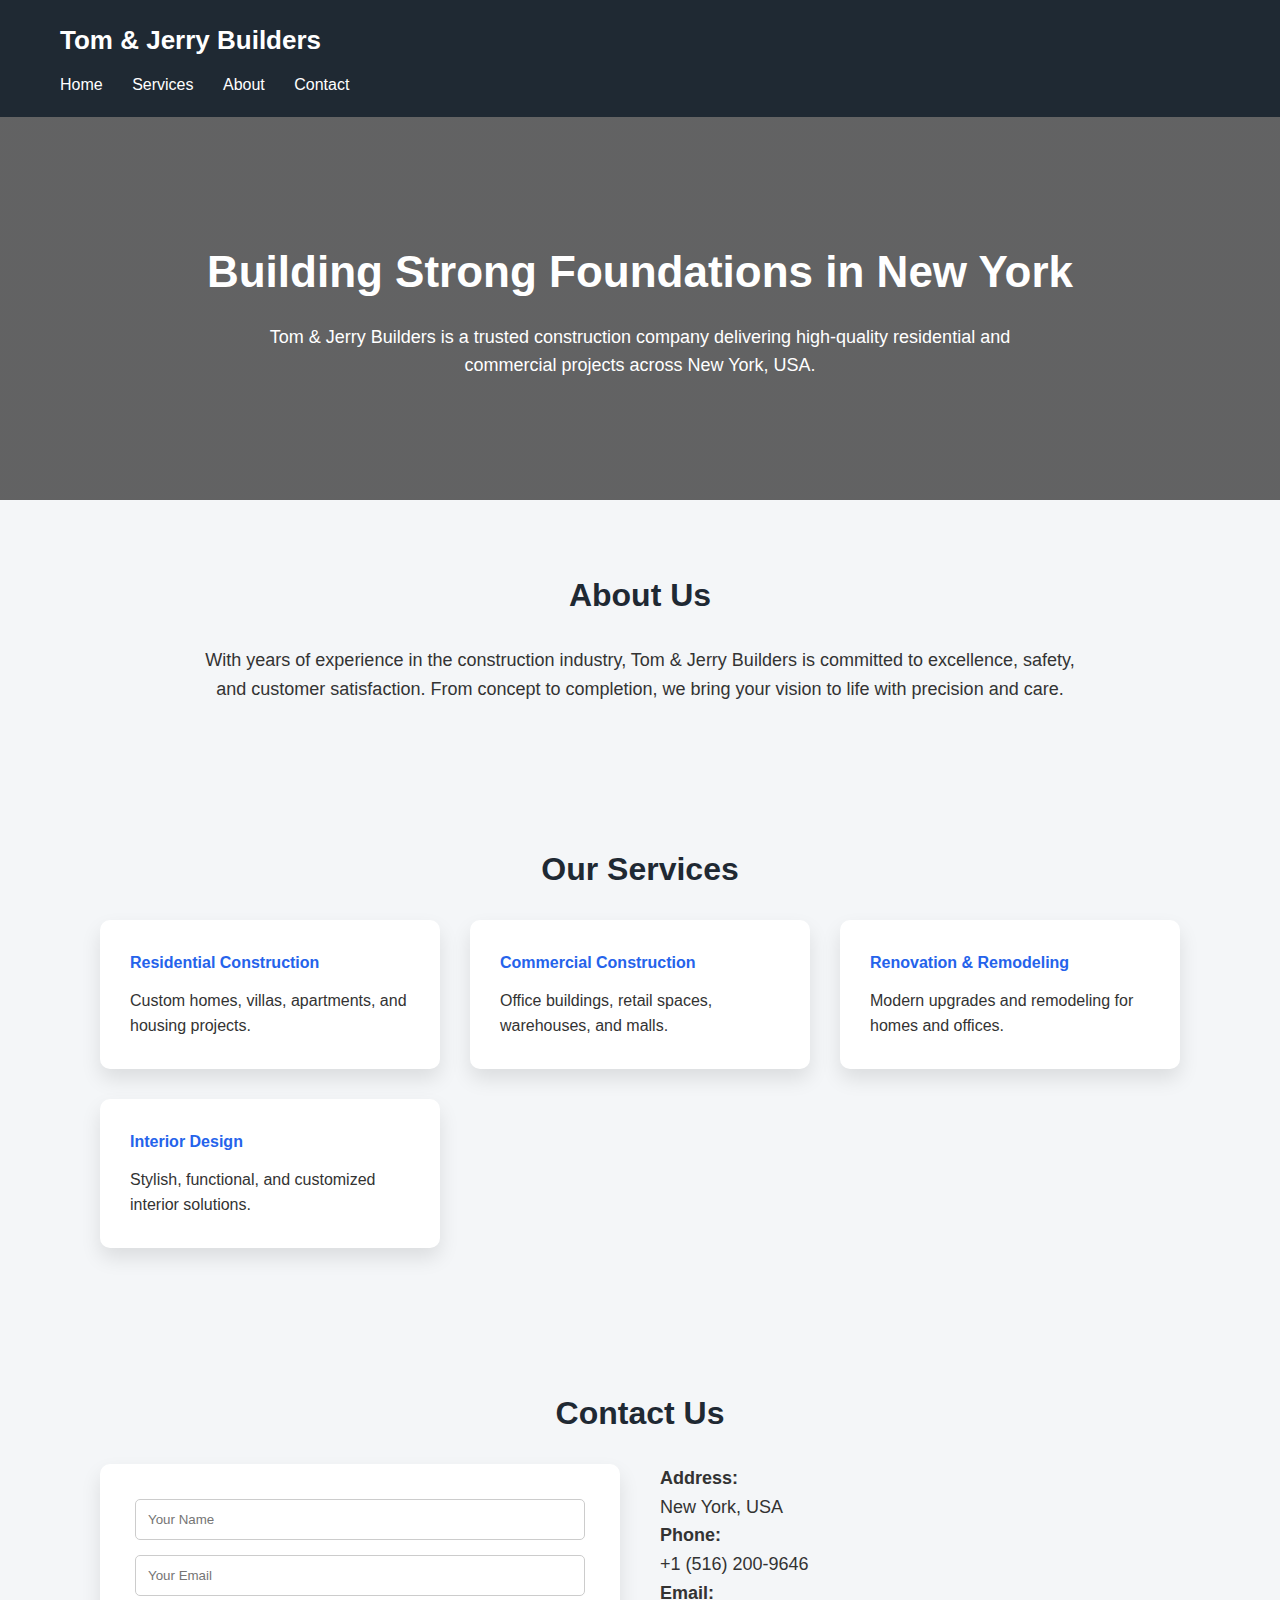
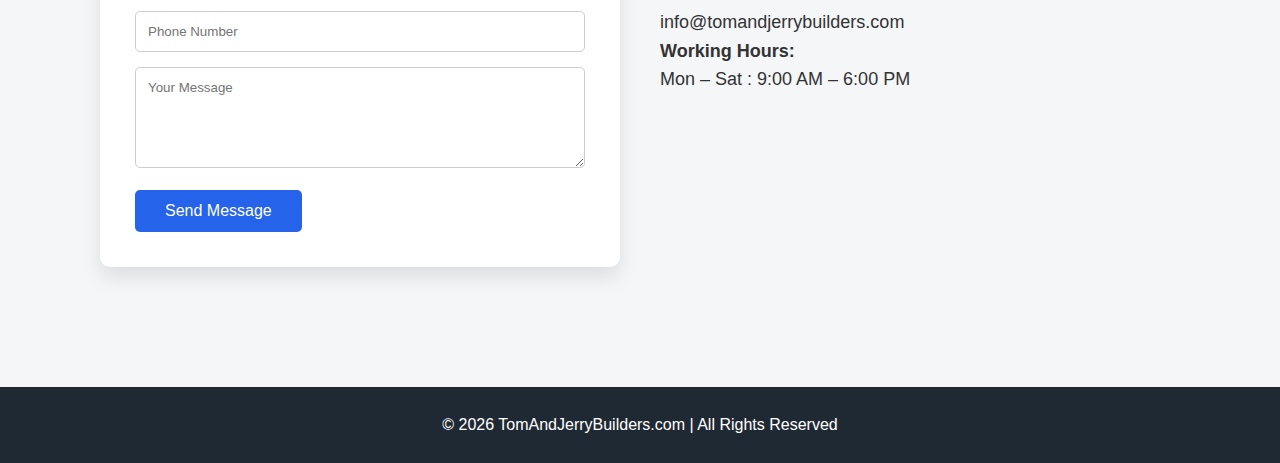
<file: home.html>
<!DOCTYPE html>
<html lang="en">
<head>
    <meta charset="UTF-8">
    <title>Tom & Jerry Builders | New York Construction Experts</title>

    <style>
        * {
            margin: 0;
            padding: 0;
            box-sizing: border-box;
            font-family: 'Segoe UI', Tahoma, sans-serif;
        }

        body {
            background: #f4f6f8;
            color: #333;
            line-height: 1.6;
        }

        header {
            background: #1f2933;
            color: white;
            padding: 20px 60px;
            position: sticky;
            top: 0;
            z-index: 100;
        }

        header h1 {
            font-size: 26px;
        }

        nav {
            margin-top: 10px;
        }

        nav a {
            color: white;
            margin-right: 25px;
            text-decoration: none;
            font-weight: 500;
        }

        nav a:hover {
            text-decoration: underline;
        }

        .hero {
            background: linear-gradient(rgba(0,0,0,0.6), rgba(0,0,0,0.6)),
                        url('https://images.unsplash.com/photo-1503387762-592deb58ef4e') center/cover;
            color: white;
            padding: 120px 60px;
            text-align: center;
        }

        .hero h2 {
            font-size: 44px;
            margin-bottom: 15px;
        }

        .hero p {
            font-size: 18px;
            max-width: 750px;
            margin: auto;
        }

        .section {
            padding: 70px 60px;
            max-width: 1200px;
            margin: auto;
        }

        .section h3 {
            font-size: 32px;
            margin-bottom: 25px;
            color: #1f2933;
            text-align: center;
        }

        .cards {
            display: grid;
            grid-template-columns: repeat(auto-fit, minmax(260px, 1fr));
            gap: 30px;
        }

        .card {
            background: white;
            padding: 30px;
            border-radius: 10px;
            box-shadow: 0 10px 20px rgba(0,0,0,0.1);
            transition: transform 0.3s;
        }

        .card:hover {
            transform: translateY(-8px);
        }

        .card h4 {
            margin-bottom: 12px;
            color: #2563eb;
        }

        .about {
            text-align: center;
            max-width: 900px;
            margin: auto;
            font-size: 18px;
        }

        .contact-container {
            display: grid;
            grid-template-columns: repeat(auto-fit, minmax(300px, 1fr));
            gap: 40px;
        }

        .contact-form {
            background: white;
            padding: 35px;
            border-radius: 10px;
            box-shadow: 0 10px 20px rgba(0,0,0,0.1);
        }

        .contact-form input,
        .contact-form textarea {
            width: 100%;
            padding: 12px;
            margin-bottom: 15px;
            border-radius: 5px;
            border: 1px solid #ccc;
        }

        .contact-form button {
            background: #2563eb;
            color: white;
            border: none;
            padding: 12px 30px;
            border-radius: 5px;
            cursor: pointer;
            font-size: 16px;
        }

        .contact-form button:hover {
            background: #1e40af;
        }

        .contact-info {
            font-size: 18px;
        }

        footer {
            background: #1f2933;
            color: white;
            text-align: center;
            padding: 25px;
            margin-top: 50px;
        }

        @media (max-width: 768px) {
            header {
                padding: 20px;
            }
            .hero {
                padding: 80px 20px;
            }
            .section {
                padding: 60px 20px;
            }
        }
    </style>
</head>
<body>

<header>
    <h1>Tom & Jerry Builders</h1>
    <nav>
        <a href="#home">Home</a>
        <a href="#services">Services</a>
        <a href="#about">About</a>
        <a href="#contact">Contact</a>
    </nav>
</header>

<!-- HOME -->
<section class="hero" id="home">
    <h2>Building Strong Foundations in New York</h2>
    <p>
        Tom & Jerry Builders is a trusted construction company delivering
        high-quality residential and commercial projects across New York, USA.
    </p>
</section>

<!-- ABOUT -->
<section class="section" id="about">
    <h3>About Us</h3>
    <p class="about">
        With years of experience in the construction industry, Tom & Jerry Builders
        is committed to excellence, safety, and customer satisfaction.
        From concept to completion, we bring your vision to life with precision and care.
    </p>
</section>

<!-- SERVICES -->
<section class="section" id="services">
    <h3>Our Services</h3>
    <div class="cards">
        <div class="card">
            <h4>Residential Construction</h4>
            <p>Custom homes, villas, apartments, and housing projects.</p>
        </div>
        <div class="card">
            <h4>Commercial Construction</h4>
            <p>Office buildings, retail spaces, warehouses, and malls.</p>
        </div>
        <div class="card">
            <h4>Renovation & Remodeling</h4>
            <p>Modern upgrades and remodeling for homes and offices.</p>
        </div>
        <div class="card">
            <h4>Interior Design</h4>
            <p>Stylish, functional, and customized interior solutions.</p>
        </div>
    </div>
</section>

<!-- CONTACT -->
<section class="section" id="contact">
    <h3>Contact Us</h3>
    <div class="contact-container">
        <div class="contact-form">
            <input type="text" placeholder="Your Name">
            <input type="email" placeholder="Your Email">
            <input type="text" placeholder="Phone Number">
            <textarea rows="5" placeholder="Your Message"></textarea>
            <button>Send Message</button>
        </div>

        <div class="contact-info">
            <p><strong>Address:</strong><br>
               New York, USA</p>

            <p><strong>Phone:</strong><br>
               +1 (516) 200-9646</p>

            <p><strong>Email:</strong><br>
               info@tomandjerrybuilders.com</p>

            <p><strong>Working Hours:</strong><br>
               Mon – Sat : 9:00 AM – 6:00 PM</p>
        </div>
    </div>
</section>

<footer>
    © 2026 TomAndJerryBuilders.com | All Rights Reserved
</footer>

</body>
</html>
</file>
